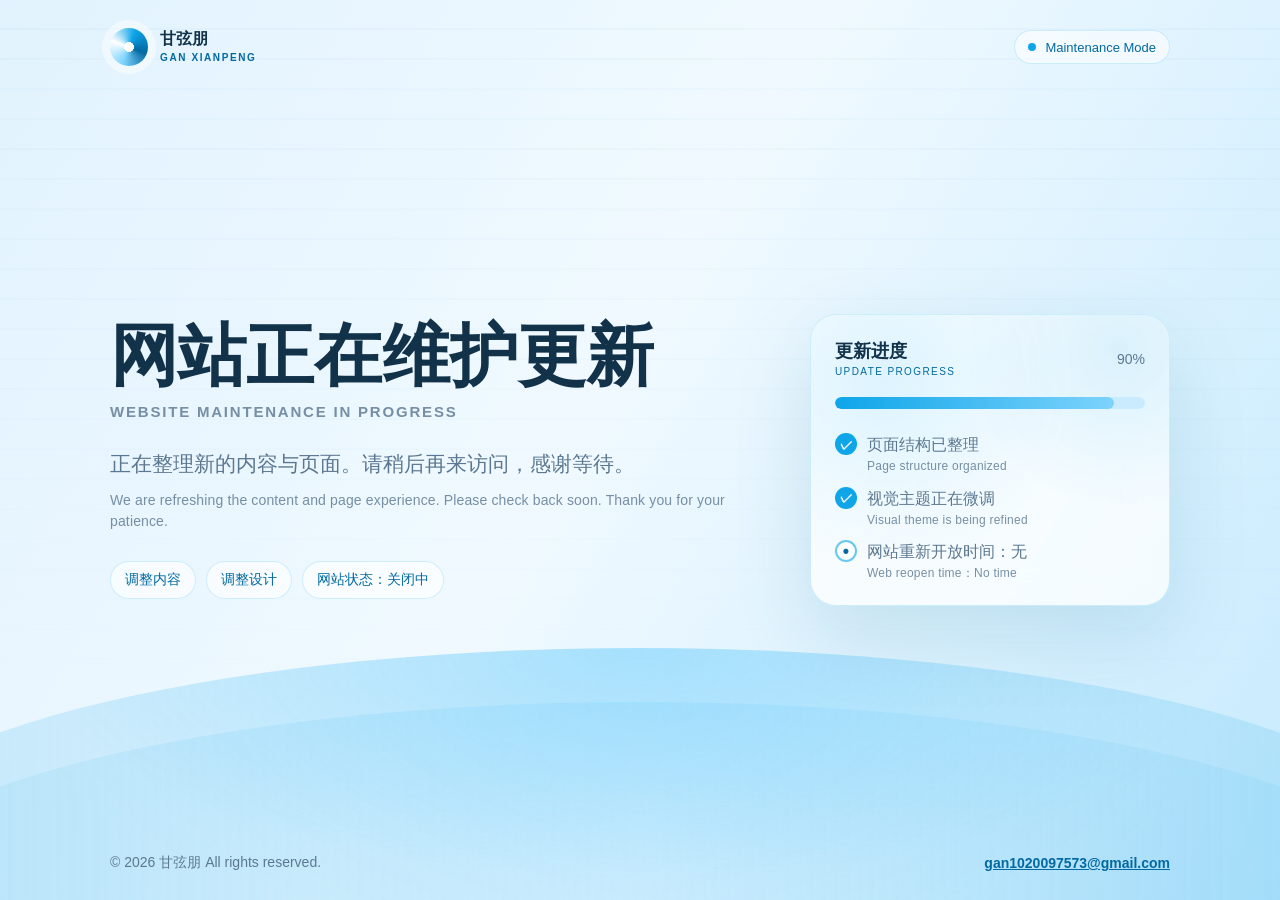
<file: index.html>
<!DOCTYPE html>
<html lang="zh-CN">
<head>
  <meta charset="UTF-8">
  <meta name="viewport" content="width=device-width, initial-scale=1.0">
  <meta name="description" content="正在维护更新中。">
  <title>甘弦朋 | 网站维护更新中</title>
  <style>
    :root {
      color-scheme: light;
      --sky-50: #f0f9ff;
      --sky-100: #e0f2fe;
      --sky-200: #bae6fd;
      --sky-300: #7dd3fc;
      --sky-500: #0ea5e9;
      --sky-700: #0369a1;
      --ink: #12324a;
      --muted: #5c7890;
      --panel: rgba(255, 255, 255, 0.74);
      --line: rgba(14, 165, 233, 0.18);
      --shadow: 0 28px 80px rgba(14, 116, 144, 0.14);
      --sans: "Avenir Next", "Segoe UI", "PingFang SC", "Hiragino Sans GB", "Microsoft YaHei", sans-serif;
      --serif: "Iowan Old Style", "Palatino Linotype", "Songti SC", serif;
    }

    * {
      box-sizing: border-box;
    }

    html {
      min-height: 100%;
    }

    body {
      min-height: 100vh;
      margin: 0;
      color: var(--ink);
      font-family: var(--sans);
      background:
        linear-gradient(120deg, rgba(224, 242, 254, 0.92), rgba(240, 249, 255, 0.64) 46%, rgba(186, 230, 253, 0.76)),
        var(--sky-50);
      overflow-x: hidden;
    }

    body::before {
      content: "";
      position: fixed;
      inset: 0;
      z-index: -3;
      pointer-events: none;
      background:
        repeating-linear-gradient(
          to bottom,
          transparent 0,
          transparent 28px,
          rgba(3, 105, 161, 0.05) 29px,
          transparent 30px
        );
      mask-image: linear-gradient(to bottom, black, transparent 82%);
    }

    .wave {
      position: fixed;
      left: -12vw;
      right: -12vw;
      bottom: -18vh;
      z-index: -2;
      height: 46vh;
      pointer-events: none;
      background:
        radial-gradient(55% 80% at 50% 0%, rgba(125, 211, 252, 0.54), transparent 70%),
        linear-gradient(90deg, rgba(14, 165, 233, 0.16), rgba(186, 230, 253, 0.42), rgba(14, 165, 233, 0.16));
      border-radius: 50% 50% 0 0;
      animation: tide 9s ease-in-out infinite;
    }

    .wave.two {
      bottom: -24vh;
      opacity: 0.55;
      animation-duration: 13s;
      animation-delay: -4s;
    }

    .shell {
      width: min(1060px, calc(100% - 36px));
      min-height: 100vh;
      display: grid;
      grid-template-rows: auto 1fr auto;
      margin: 0 auto;
      padding: 28px 0;
    }

    header,
    footer {
      display: flex;
      align-items: center;
      justify-content: space-between;
      gap: 18px;
    }

    .brand {
      display: inline-flex;
      align-items: center;
      gap: 12px;
      font-weight: 700;
    }

    .brand-copy {
      display: grid;
      gap: 1px;
    }

    .mark {
      width: 38px;
      aspect-ratio: 1;
      border-radius: 50%;
      background:
        radial-gradient(circle at 50% 50%, #fff 0 18%, transparent 19%),
        conic-gradient(from 110deg, var(--sky-700), var(--sky-300), #fff, var(--sky-500), var(--sky-700));
      box-shadow: 0 0 0 8px rgba(255, 255, 255, 0.46);
    }

    .tag {
      min-height: 34px;
      display: inline-flex;
      align-items: center;
      gap: 9px;
      border: 1px solid var(--line);
      border-radius: 999px;
      padding: 0 13px;
      color: var(--sky-700);
      background: rgba(255, 255, 255, 0.58);
      font-size: 13px;
    }

    .tag::before {
      content: "";
      width: 8px;
      height: 8px;
      border-radius: 50%;
      background: var(--sky-500);
      box-shadow: 0 0 0 0 rgba(14, 165, 233, 0.36);
      animation: pulse 2.4s ease-out infinite;
    }

    main {
      display: grid;
      align-items: center;
      padding: clamp(44px, 8vw, 86px) 0;
    }

    .maintenance {
      position: relative;
      display: grid;
      grid-template-columns: minmax(0, 1fr) minmax(260px, 360px);
      gap: clamp(28px, 6vw, 76px);
      align-items: center;
    }

    h1 {
      max-width: 9em;
      margin: 0;
      font-family: var(--serif);
      font-size: clamp(36px, 5.4vw, 68px);
      line-height: 1.03;
      font-weight: 700;
      letter-spacing: 0;
    }

    .en-small {
      display: block;
      margin-top: 6px;
      color: rgba(92, 120, 144, 0.82);
      font-family: var(--sans);
      font-size: 13px;
      font-weight: 500;
      line-height: 1.45;
      letter-spacing: 0.02em;
    }

    .brand .en-small {
      margin-top: 0;
      color: var(--sky-700);
      font-size: 10px;
      font-weight: 600;
      letter-spacing: 0.16em;
      text-transform: uppercase;
    }

    h1 .en-small {
      margin-top: 10px;
      font-size: clamp(12px, 2vw, 15px);
      font-weight: 600;
      letter-spacing: 0.12em;
      text-transform: uppercase;
    }

    .lead {
      max-width: 620px;
      margin: 22px 0 0;
      color: var(--muted);
      font-size: clamp(17px, 2vw, 21px);
      line-height: 1.8;
    }

    .lead .en-small {
      margin-top: 8px;
      font-size: 14px;
      letter-spacing: 0.01em;
    }

    .status-row {
      display: flex;
      flex-wrap: wrap;
      gap: 10px;
      margin-top: 30px;
    }

    .status-pill {
      min-height: 38px;
      display: inline-flex;
      align-items: center;
      border: 1px solid var(--line);
      border-radius: 999px;
      padding: 0 14px;
      color: var(--sky-700);
      background: rgba(255, 255, 255, 0.64);
      font-size: 14px;
      white-space: nowrap;
    }

    .panel {
      position: relative;
      overflow: hidden;
      border: 1px solid var(--line);
      border-radius: 26px;
      padding: 24px;
      background: var(--panel);
      box-shadow: var(--shadow);
      backdrop-filter: blur(18px);
      -webkit-backdrop-filter: blur(18px);
    }

    .panel::before {
      content: "";
      position: absolute;
      inset: 0;
      pointer-events: none;
      background:
        radial-gradient(circle at 20% 22%, rgba(125, 211, 252, 0.22), transparent 12rem),
        radial-gradient(circle at 86% 12%, rgba(14, 165, 233, 0.12), transparent 10rem);
    }

    .panel > * {
      position: relative;
      z-index: 1;
    }

    .progress-label {
      display: flex;
      align-items: center;
      justify-content: space-between;
      gap: 14px;
      color: var(--muted);
      font-size: 14px;
    }

    .progress-label strong {
      color: var(--ink);
      font-size: 18px;
    }

    .progress-title {
      display: grid;
      gap: 2px;
    }

    .progress-title .en-small {
      margin-top: 0;
      color: var(--sky-700);
      font-size: 10px;
      letter-spacing: 0.14em;
      text-transform: uppercase;
    }

    .progress-track {
      position: relative;
      height: 12px;
      overflow: hidden;
      border-radius: 999px;
      margin: 18px 0 24px;
      background: rgba(186, 230, 253, 0.62);
    }

    .progress-fill {
      position: absolute;
      inset: 0 auto 0 0;
      width: 90%;
      border-radius: inherit;
      background: linear-gradient(90deg, var(--sky-500), var(--sky-300));
      animation: breathe 3s ease-in-out infinite;
    }

    .checklist {
      display: grid;
      gap: 12px;
      margin: 0;
      padding: 0;
      list-style: none;
    }

    .checklist li {
      display: flex;
      align-items: flex-start;
      gap: 10px;
      color: var(--muted);
      line-height: 1.5;
    }

    .check-text {
      display: grid;
      gap: 1px;
    }

    .check-text .en-small {
      margin-top: 0;
      font-size: 12px;
      line-height: 1.35;
    }

    .check {
      width: 22px;
      height: 22px;
      display: inline-grid;
      flex: 0 0 auto;
      place-items: center;
      border-radius: 50%;
      color: #fff;
      background: var(--sky-500);
      font-size: 13px;
      font-weight: 700;
    }

    .check.pending {
      color: var(--sky-700);
      border: 2px solid rgba(14, 165, 233, 0.62);
      background: rgba(255, 255, 255, 0.8);
      font-size: 18px;
      line-height: 1;
    }

    footer {
      color: var(--muted);
      font-size: 14px;
    }

    footer a {
      color: var(--sky-700);
      font-weight: 700;
    }

    @keyframes pulse {
      70% { box-shadow: 0 0 0 13px rgba(14, 165, 233, 0); }
      100% { box-shadow: 0 0 0 0 rgba(14, 165, 233, 0); }
    }

    @keyframes tide {
      0%, 100% { transform: translate3d(0, 0, 0) scaleX(1); }
      50% { transform: translate3d(4vw, -3vh, 0) scaleX(1.04); }
    }

    @keyframes breathe {
      0%, 100% { filter: saturate(1); opacity: 0.88; }
      50% { filter: saturate(1.25); opacity: 1; }
    }

    @media (max-width: 760px) {
      .shell {
        width: min(100% - 26px, 560px);
        padding: 18px 0 22px;
      }

      header,
      footer {
        align-items: flex-start;
        flex-direction: column;
      }

      .maintenance {
        grid-template-columns: 1fr;
      }

      h1 {
        max-width: none;
        font-size: clamp(32px, 10vw, 50px);
      }

      .panel {
        border-radius: 22px;
        padding: 20px;
      }
    }

    @media (prefers-reduced-motion: reduce) {
      *,
      *::before,
      *::after {
        animation-duration: 1ms !important;
        animation-iteration-count: 1 !important;
        transition-duration: 1ms !important;
      }
    }
  </style>
</head>
<body>
  <div class="wave" aria-hidden="true"></div>
  <div class="wave two" aria-hidden="true"></div>

  <div class="shell">
    <header>
      <div class="brand">
        <span class="mark" aria-hidden="true"></span>
        <span class="brand-copy">
          <span>甘弦朋</span>
          <span class="en-small">GAN XIANPENG</span>
        </span>
      </div>
      <span class="tag">Maintenance Mode</span>
    </header>

    <main>
      <section class="maintenance" aria-labelledby="maintenance-title">
        <div>
          <h1 id="maintenance-title">网站正在维护更新<span class="en-small">Website maintenance in progress</span></h1>
          <p class="lead">正在整理新的内容与页面。请稍后再来访问，感谢等待。<span class="en-small">We are refreshing the content and page experience. Please check back soon. Thank you for your patience.</span></p>

          <div class="status-row" aria-label="维护状态">
            <span class="status-pill">调整内容</span>
            <span class="status-pill">调整设计</span>
            <span class="status-pill">网站状态：关闭中</span>
          </div>
        </div>

        <aside class="panel" aria-label="更新进度">
          <div class="progress-label">
            <strong class="progress-title">更新进度<span class="en-small">Update progress</span></strong>
            <span>90%</span>
          </div>
          <div class="progress-track" aria-hidden="true">
            <div class="progress-fill"></div>
          </div>
          <ul class="checklist">
            <li><span class="check">✓</span><span class="check-text">页面结构已整理<span class="en-small">Page structure organized</span></span></li>
            <li><span class="check">✓</span><span class="check-text">视觉主题正在微调<span class="en-small">Visual theme is being refined</span></span></li>
            <li><span class="check pending">•</span><span class="check-text">网站重新开放时间：无<span class="en-small">Web reopen time：No time</span></span></li>
          </ul>
        </aside>
      </section>
    </main>

    <footer>
      <span>© 2026 甘弦朋 All rights reserved.</span>
      <a href="mailto:gan1020097573@gmail.com">gan1020097573@gmail.com</a>
    </footer>
  </div>
</body>
</html>
</file>
